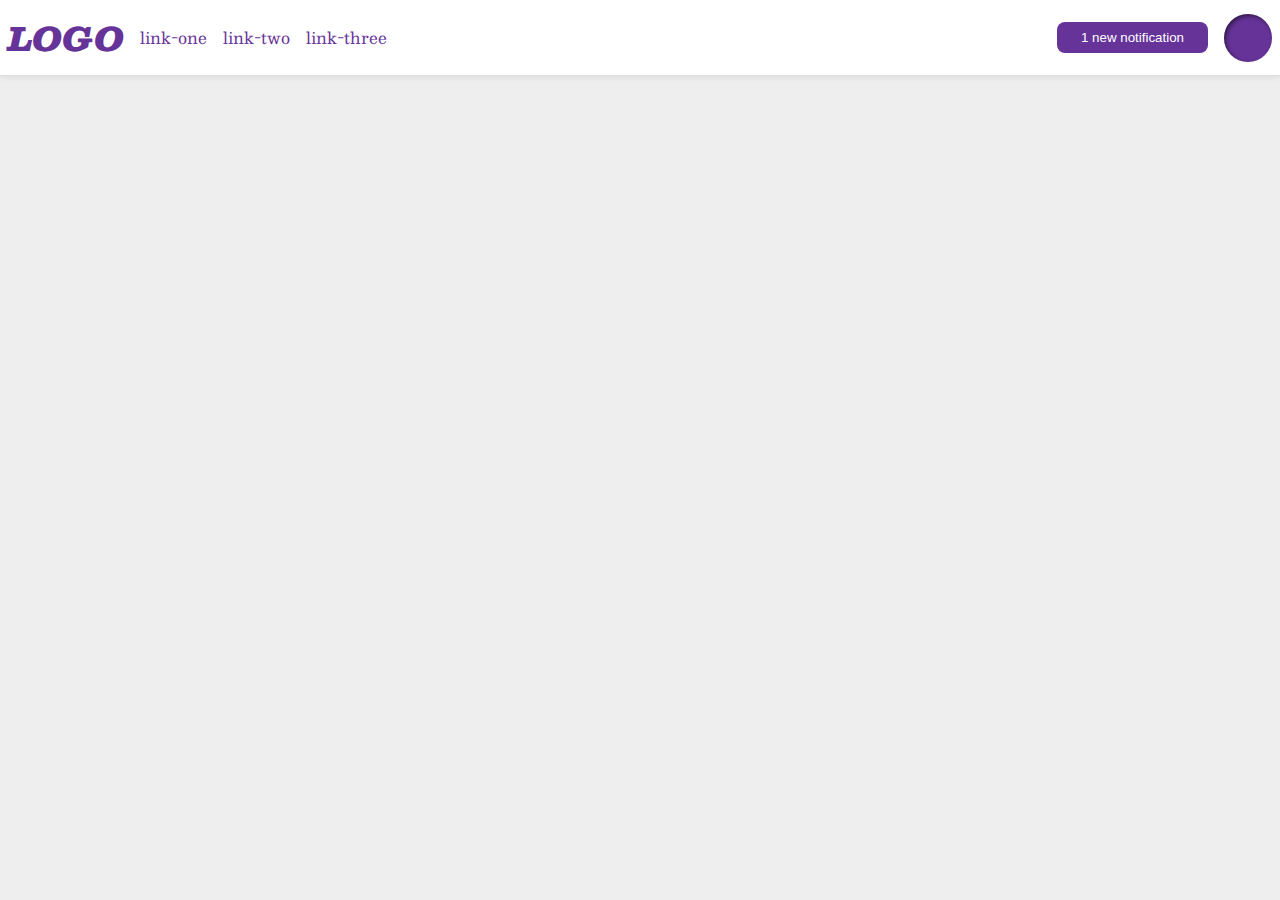
<file: foundations/flex/03-flex-header-2/index.html>
<!DOCTYPE html>
<html lang="en">
  <head>
    <meta charset="UTF-8" />
    <meta http-equiv="X-UA-Compatible" content="IE=edge" />
    <meta name="viewport" content="width=device-width, initial-scale=1.0" />
    <title>Flex Header 2</title>
    <link rel="stylesheet" href="style.css" />
  </head>
  <body>
    <div class="header">
      <div class="left-side">
        <div class="logo">LOGO</div>
        <ul class="links">
          <li><a href="https://google.com">link-one</a></li>
          <li><a href="https://google.com">link-two</a></li>
          <li><a href="https://google.com">link-three</a></li>
        </ul>
      </div>
      <div class="right-side">
        <button class="notifications">1 new notification</button>
        <div class="profile-image"></div>
      </div>
    </div>
  </body>
</html>
</file>
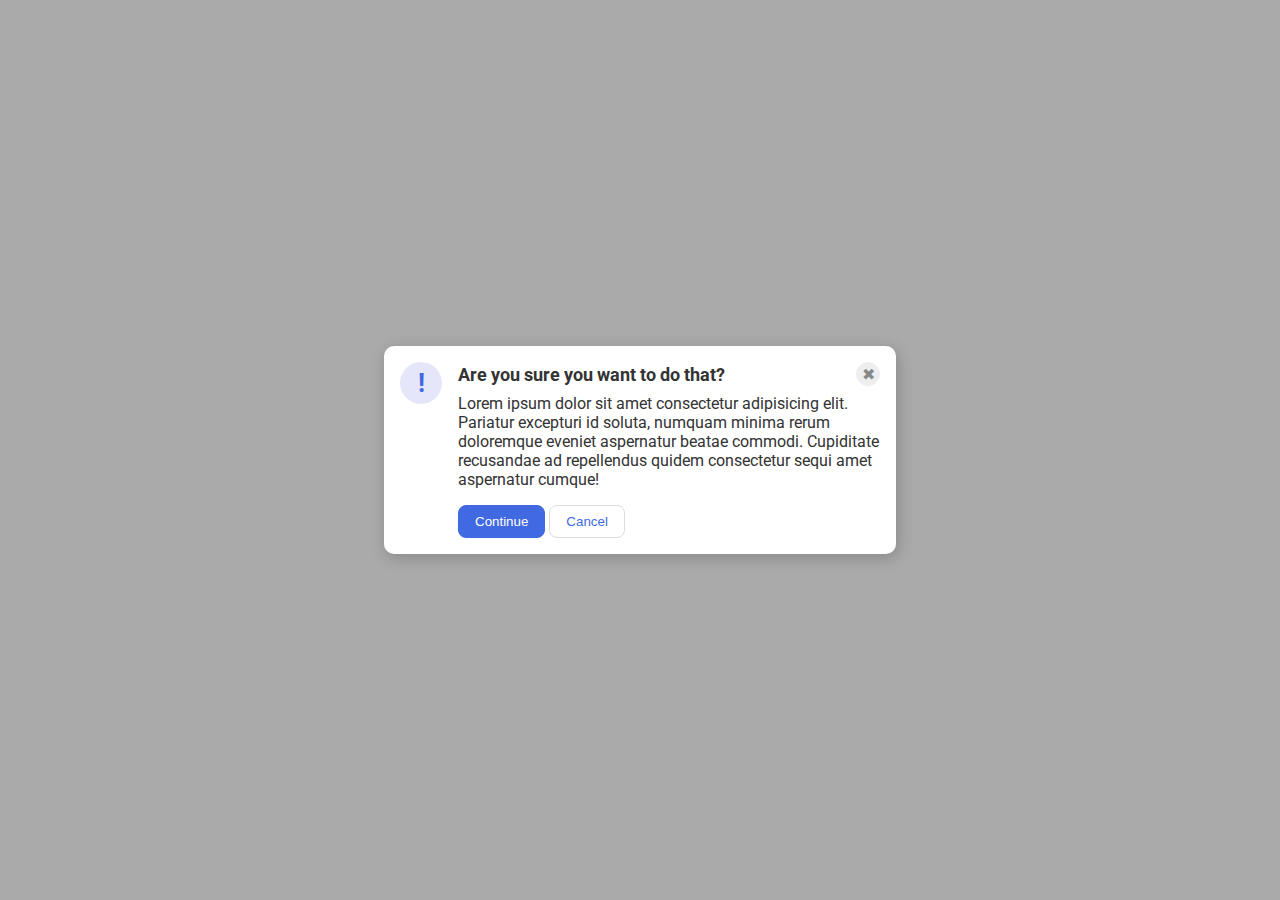
<file: foundations/flex/05-flex-modal/index.html>
<!DOCTYPE html>
<html lang="en">
  <head>
    <meta charset="UTF-8" />
    <meta http-equiv="X-UA-Compatible" content="IE=edge" />
    <meta name="viewport" content="width=device-width, initial-scale=1.0" />
    <link rel="stylesheet" href="style.css" />
    <title>Modal</title>
  </head>
  <body>
    <div class="modal">
      <div class="icon">!</div>
      <div class="container">
        <div class="top">
          <div class="header">Are you sure you want to do that?</div>
          <button class="close-button">✖</button>
        </div>
        <div class="text">
          Lorem ipsum dolor sit amet consectetur adipisicing elit. Pariatur
          excepturi id soluta, numquam minima rerum doloremque eveniet
          aspernatur beatae commodi. Cupiditate recusandae ad repellendus quidem
          consectetur sequi amet aspernatur cumque!
        </div>
        <button class="continue">Continue</button>
        <button class="cancel">Cancel</button>
      </div>
    </div>
  </body>
</html>
</file>
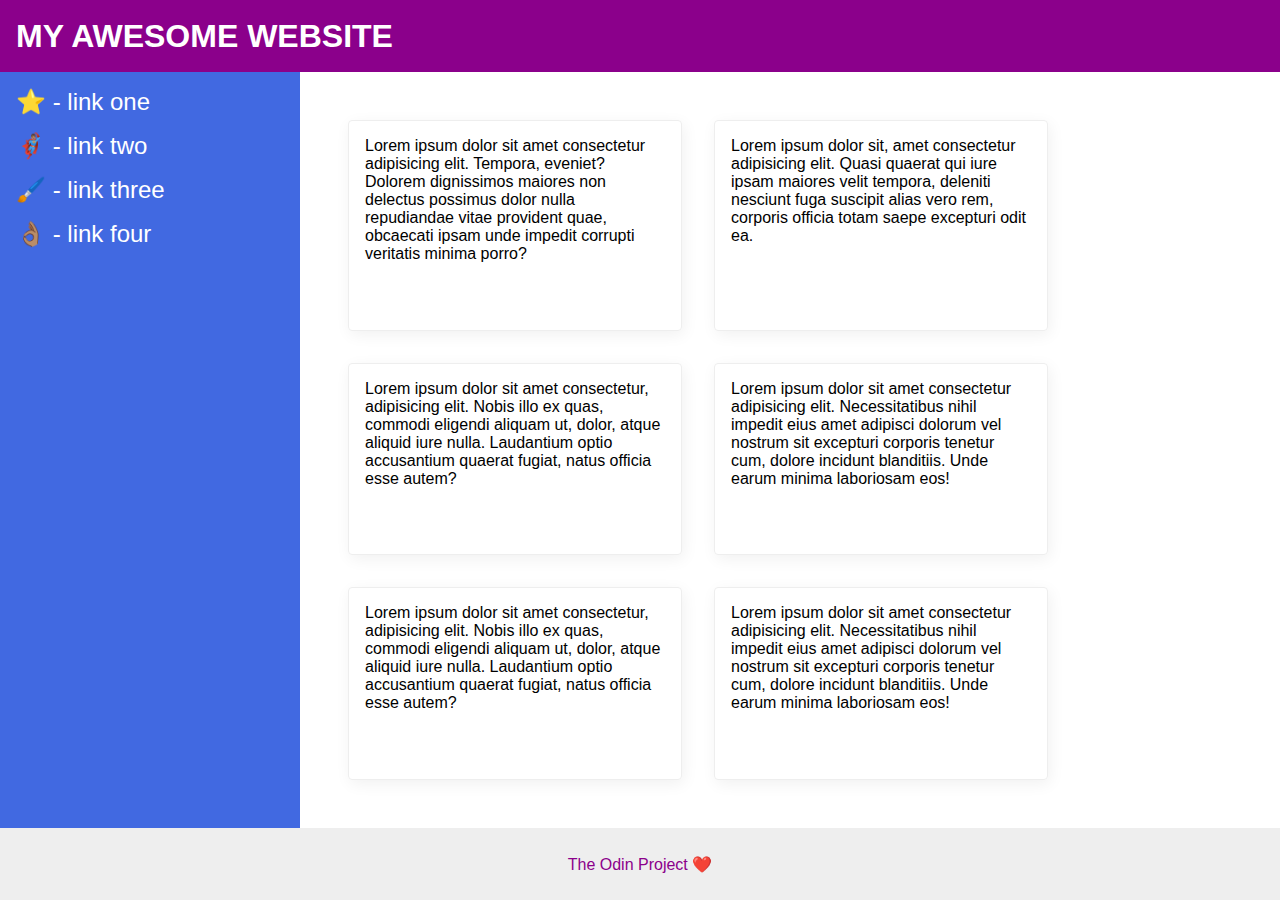
<file: foundations/flex/07-flex-layout-2/index.html>
<!DOCTYPE html>
<html lang="en">
  <head>
    <meta charset="UTF-8" />
    <meta http-equiv="X-UA-Compatible" content="IE=edge" />
    <meta name="viewport" content="width=device-width, initial-scale=1.0" />
    <title>The Holy Grail</title>
    <link rel="stylesheet" href="style.css" />
  </head>
  <body>
    <div class="header">MY AWESOME WEBSITE</div>
    <div class="content">
      <div class="sidebar">
        <ul>
          <li><a href="#">⭐ - link one</a></li>
          <li><a href="#">🦸🏽‍♂️ - link two</a></li>
          <li><a href="#">🖌️ - link three</a></li>
          <li><a href="#">👌🏽 - link four</a></li>
        </ul>
      </div>
      <div class="cards-container">
        <div class="card">
          Lorem ipsum dolor sit amet consectetur adipisicing elit. Tempora,
          eveniet? Dolorem dignissimos maiores non delectus possimus dolor nulla
          repudiandae vitae provident quae, obcaecati ipsam unde impedit
          corrupti veritatis minima porro?
        </div>
        <div class="card">
          Lorem ipsum dolor sit, amet consectetur adipisicing elit. Quasi
          quaerat qui iure ipsam maiores velit tempora, deleniti nesciunt fuga
          suscipit alias vero rem, corporis officia totam saepe excepturi odit
          ea.
        </div>
        <div class="card">
          Lorem ipsum dolor sit amet consectetur, adipisicing elit. Nobis illo
          ex quas, commodi eligendi aliquam ut, dolor, atque aliquid iure nulla.
          Laudantium optio accusantium quaerat fugiat, natus officia esse autem?
        </div>
        <div class="card">
          Lorem ipsum dolor sit amet consectetur adipisicing elit.
          Necessitatibus nihil impedit eius amet adipisci dolorum vel nostrum
          sit excepturi corporis tenetur cum, dolore incidunt blanditiis. Unde
          earum minima laboriosam eos!
        </div>
        <div class="card">
          Lorem ipsum dolor sit amet consectetur, adipisicing elit. Nobis illo
          ex quas, commodi eligendi aliquam ut, dolor, atque aliquid iure nulla.
          Laudantium optio accusantium quaerat fugiat, natus officia esse autem?
        </div>
        <div class="card">
          Lorem ipsum dolor sit amet consectetur adipisicing elit.
          Necessitatibus nihil impedit eius amet adipisci dolorum vel nostrum
          sit excepturi corporis tenetur cum, dolore incidunt blanditiis. Unde
          earum minima laboriosam eos!
        </div>
      </div>
    </div>
    <div class="footer">The Odin Project ❤️</div>
  </body>
</html>
</file>
<file: foundations/flex/03-flex-header-2/style.css>
/* this is some magical font-importing.  
you'll learn about it later. */
@import url('https://fonts.googleapis.com/css2?family=Besley:ital,wght@0,400;1,900&display=swap');

body {
  margin: 0;
  background: #eee;
  font-family: Besley, serif;
}

.header {
  display: flex;
  justify-content: space-between;
  background: white;
  border-bottom: 1px solid #ddd;
  box-shadow: 0 0 8px rgba(0,0,0,.1);
  padding: 8px;
}

.left-side, .right-side {
  display: flex;
  align-items: center;
  gap: 0px 16px;
}

.profile-image {
  background: rebeccapurple;
  box-shadow: inset 2px 2px 4px rgba(0,0,0,.5);
  border-radius: 50%;
  width: 48px;
  height: 48px;
}

.logo {
  color: rebeccapurple;
  font-size: 32px;
  font-weight: 900;
  font-style: italic;
}

button {
  border: none;
  border-radius: 8px;
  background: rebeccapurple;
  color: white;
  padding: 8px 24px;
}

a {
  /* this removes the line under our links */
  text-decoration: none;
  color: rebeccapurple;
}

ul {
  display: flex;
  gap: 0px 16px;
  list-style-type: none;
  padding-inline-start: 0px;
}
</file>
<file: foundations/flex/05-flex-modal/style.css>
@import url('https://fonts.googleapis.com/css2?family=Roboto:wght@400;700&display=swap');

html, body {
  height: 100%;
}

body {
  font-family: Roboto, sans-serif;
  margin: 0;
  background: #aaa;
  color: #333;
  /* I'll give you this one for free lol */
  display: flex;
  align-items: center;
  justify-content: center;
}

.modal {
  display: flex;
  flex-direction: row;
  background: white;
  width: 480px;
  border-radius: 10px;
  box-shadow: 2px 4px 16px rgba(0,0,0,.2);
  padding: 16px;
  gap: 16px;
}

.top {
  display: flex;
  justify-content: space-between;
}

.header {
  font-size: 18px;
  display: flex;
  align-items: center;
  font-weight: bold;
}

.bottom {
  display: block;
}

.text {
  padding: 8px 0px 16px 0px;
}

.icon {
  color: royalblue;
  font-size: 26px;
  font-weight: 700;
  background: lavender;
  width: 42px;
  height: 42px;
  border-radius: 50%;
  display: flex;
  flex-shrink: 0;
  align-items: center;
  justify-content: center;
}

.close-button {
  background: #eee;
  border-radius: 50%;
  color: #888;
  font-weight: 400;
  font-size: 16px;
  height: 24px;
  width: 24px;
  display: flex;
  align-items: center;
  justify-content: center;
  border: 1px solid #eee;
  padding: 0;
}

button {
  cursor: pointer;
  padding: 8px 16px;
  border-radius: 8px;
}

button.continue {
  background: royalblue;
  border: 1px solid royalblue;
  color: white;
}

button.cancel {
  background: white;
  border: 1px solid #ddd;
  color: royalblue;
}
</file>
<file: foundations/flex/07-flex-layout-2/style.css>
body {
  font-family: -apple-system, BlinkMacSystemFont, 'Segoe UI', Roboto, Oxygen, Ubuntu, Cantarell, 'Open Sans', 'Helvetica Neue', sans-serif;
  margin: 0;
  min-height: 100vh;
  display: flex;
  flex-direction: column;
  justify-content: space-between;
}

.header {
  display: flex;
  align-items: center;
  padding-left: 16px;
  height: 72px;
  background: darkmagenta;
  color: white;
  font-size: 32px;
  font-weight: 900;
}

.footer {
  height: 72px;
  background: #eee;
  color: darkmagenta;
  display: flex;
  justify-content: center;
  align-items: center;
}

.content {
  display: flex;
  flex-grow: 1;
}

.sidebar {
  width: 300px;
  flex-shrink: 0;
  background: royalblue;
  box-sizing: border-box;
  padding: 16px;
}

ul {
  list-style-type: none;
  padding: 0;
  margin: 0;
}

li {
  padding-bottom: 16px;
}

a {
  color: white;
  text-decoration: none;
  font-size: 24px;
}

.cards-container {
  display: flex;
  padding: 48px;
  flex-wrap: wrap;
  gap: 32px;
}

.card {
  border: 1px solid #eee;
  box-shadow: 2px 4px 16px rgba(0, 0, 0, .06);
  border-radius: 4px;
  width: 300px;
  padding: 16px;
}
</file>
